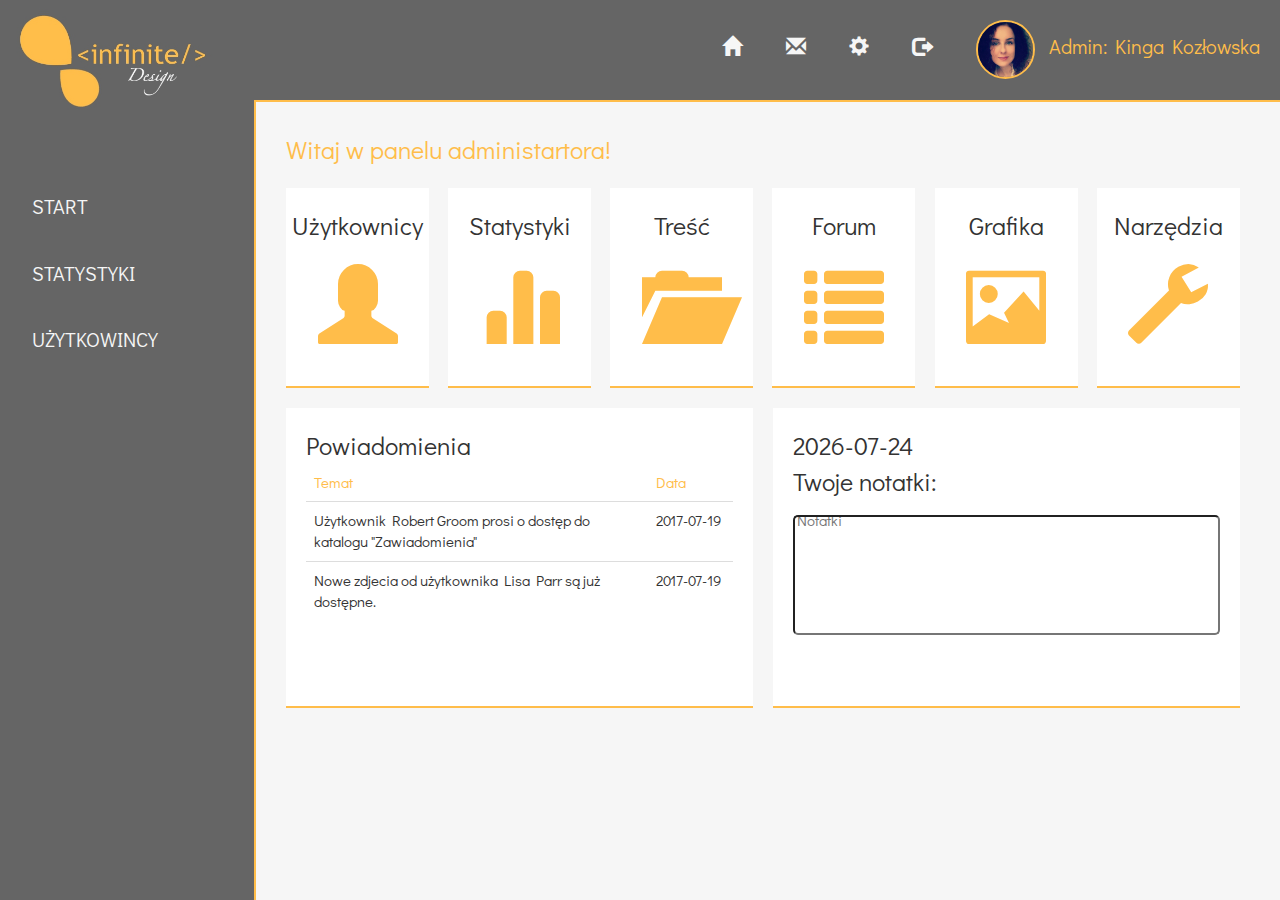
<file: adminPanel/index.html>
<!DOCTYPE html>
<html lang="pl">
<head>
    <meta charset="UTF-8">
    <meta name="viewport" content="width=device-width, initial-scale=1">
    <title>Panel Administracyjny - Kinga Kozłowska</title>
    <link href="css/style.css" rel="stylesheet">
    <link href="css/startContent.css" rel="stylesheet">
    <link href="css/statisticContent.css" rel="stylesheet">
    <link href="css/usersContent.css" rel="stylesheet">
    <link href="css/bootstrap.min.css" rel="stylesheet">
    <link href="https://fonts.googleapis.com/css?family=Didact+Gothic" rel="stylesheet">
    <script src="https://ajax.googleapis.com/ajax/libs/jquery/1.12.4/jquery.min.js"></script>
    <link rel="stylesheet" href="https://cdnjs.cloudflare.com/ajax/libs/font-awesome/4.7.0/css/font-awesome.min.css">
    <link href="css/style.css" rel="stylesheet">
    <script src="js/bootstrap.min.js"></script>

</head>
<body>
<div id="logo"><a href="#"><img src="img/logo1.jpg"></a></div>
<!-- ----------------------- panel boczny ----------------------- -->
<div class="colFirst">
    <div id="logoInColFirst"><a href="#"><img src="img/logo1.jpg"></a></div>
    <ul>
        <li><a href="#">START</a></li>
        <li><a href="#">STATYSTYKI</a></li>
        <li><a href="#">UŻYTKOWINCY</a></li>
    </ul>
</div>
<!-- ---------------------- główny content ---------------------- -->
<div class="colSecond">
    <header>
        <nav>
            <a href="#" title="Strona główna"><i class="glyphicon glyphicon-home"></i></a>
            <a href="#" title="Poczta"><i class="glyphicon glyphicon-envelope"></i></a>
            <a href="#" title="Ustawienia"><i class="glyphicon glyphicon-cog"></i></a>
            <a href="#" title="Wyloguj"><i class="glyphicon glyphicon-log-out"></i></a>
            <img title="Twój profil" src="img/profilowe.png">
            <span>Admin: Kinga Kozłowska</span>
            <div id="hamburger"><i class="glyphicon glyphicon-menu-hamburger"></i></div>
        </nav>
        <div id="hamburgerMenu">
            <ul>
                <li><a href="#">STRONA GŁÓWNA</a></li>
                <li><a href="#">STATYSTYKI</a></li>
                <li><a href="#">UŻYTKOWNICY</a></li>
                <li><a href="#">POCZTA</a></li>
                <li><a href="#">USTAWIENIA</a></li>
                <li><a href="#">TWÓJ PROFIL</a></li>
                <li><a href="#">WYLOGUJ</a></li>
            </ul>
        </div>
    </header>
    <article>

        <section>
            <div class="startContent">
                <div>Witaj w panelu administartora!</div>

                <div>
                    <div title="Użytkownicy">Użytkownicy<div><i class="glyphicon glyphicon-user"></i></div></div>
                    <div title="Statystyki">Statystyki<div><i class="glyphicon glyphicon-stats"></i></div></div>
                    <div title="Treść">Treść<div><i class="glyphicon glyphicon-folder-open"></i></div></div>
                    <div title="Forum">Forum<div><i class="glyphicon glyphicon-list"></i></div></div>
                    <div title="Grafika">Grafika<div><i class="glyphicon glyphicon-picture"></i></div></div>
                    <div title="Narzędzia">Narzędzia<div><i class="glyphicon glyphicon-wrench"></i></div></div>
                </div>

                <div>
                    <div>
                        <div>Powiadomienia</div>
                        <div>
                            <table class="table table-hover table-responsive" id="startNotifications">
                                <thead>
                                <tr>
                                    <td>Temat</td>
                                    <td>Data</td>
                                </tr>
                                </thead>
                                <tbody>
                                <tr>
                                    <td>Użytkownik Robert Groom prosi o dostęp do katalogu "Zawiadomienia"</td>
                                    <td>2017-07-19</td>
                                </tr>
                                <tr>
                                    <td>Nowe zdjecia od użytkownika Lisa Parr są już dostępne.</td>
                                    <td>2017-07-19</td>
                                </tr>
                                </tbody>
                            </table>
                        </div>
                    </div>

                    <div>
                        <div id="day"></div>
                        Twoje notatki:
                        <form>
                            <input type="text" placeholder="Notatki">
                        </form>
                    </div>
                </div>

            </div>

            <div class="statisticContent">

                <div>
                    <div>Liczba kont aktywnych</div>
                    <div><i class="glyphicon glyphicon-user"></i></div>
                    <div></div>
                </div>
                <div>
                    <div>Suma wpływów</div>
                    <div><i class="glyphicon glyphicon-usd"></i></div>
                    <div></div>
                </div>

                <div>
                    <div>Liczba wszystkich kont</div>
                    <div></div>
                </div>
                <div>
                    <div>Liczba użytkowników</div>
                    <div></div>
                </div>
                <div>
                    <div>Liczba adminów</div>
                    <div></div>
                </div>

            </div>

            <div class="usersContent">

                <span> Użytkownicy </span>

                <form>
                    <select name="wybierz" class="text-overflow">
                        <option >Wybierz</option>
                        <option>Zarejestrowani dzisiaj</option>
                        <option>Zarejestrowani w ostatnim miesiącu</option>
                        <option>Administratorzy</option>
                        <option>Użytkownicy</option>
                        <option>Menadżerowie</option>
                        <option>Support</option>
                        <option>Partnerzy</option>
                    </select>
                    <input type="text" id="inputSearch" placeholder="Szukaj">
                    <button type="button"> > </button>
                </form>
                <div>
                    <table class="table table-hover table-responsive" id="tableUsers">
                        <thead>
                        <tr>
                            <td>ID</td>
                            <td>EMAIL</td>
                            <td>ROLE</td>
                            <td>CREATED</td>
                            <td>ACTIVE</td>
                            <td>IP</td>
                            <td>LAST LOGIN</td>
                            <td>NAME</td>
                            <td>SURNAME</td>
                        </tr>
                        </thead>
                        <div>
                            <tbody>
                            </tbody>
                        </div>
                    </table>
                </div>

            </div>
        </section>
    </article>
</div>

<div id="shadowAlert"></div>
<div id="notFoundPerson">
    <i class="glyphicon glyphicon-remove"></i>
    <div>Nie znaleziono szukanego wyniku.</div>
    <button type="button"> OK </button>
</div>

<script src="js/table.js"></script>
<script src="js/page.js"></script>
</body>
</html>
</file>
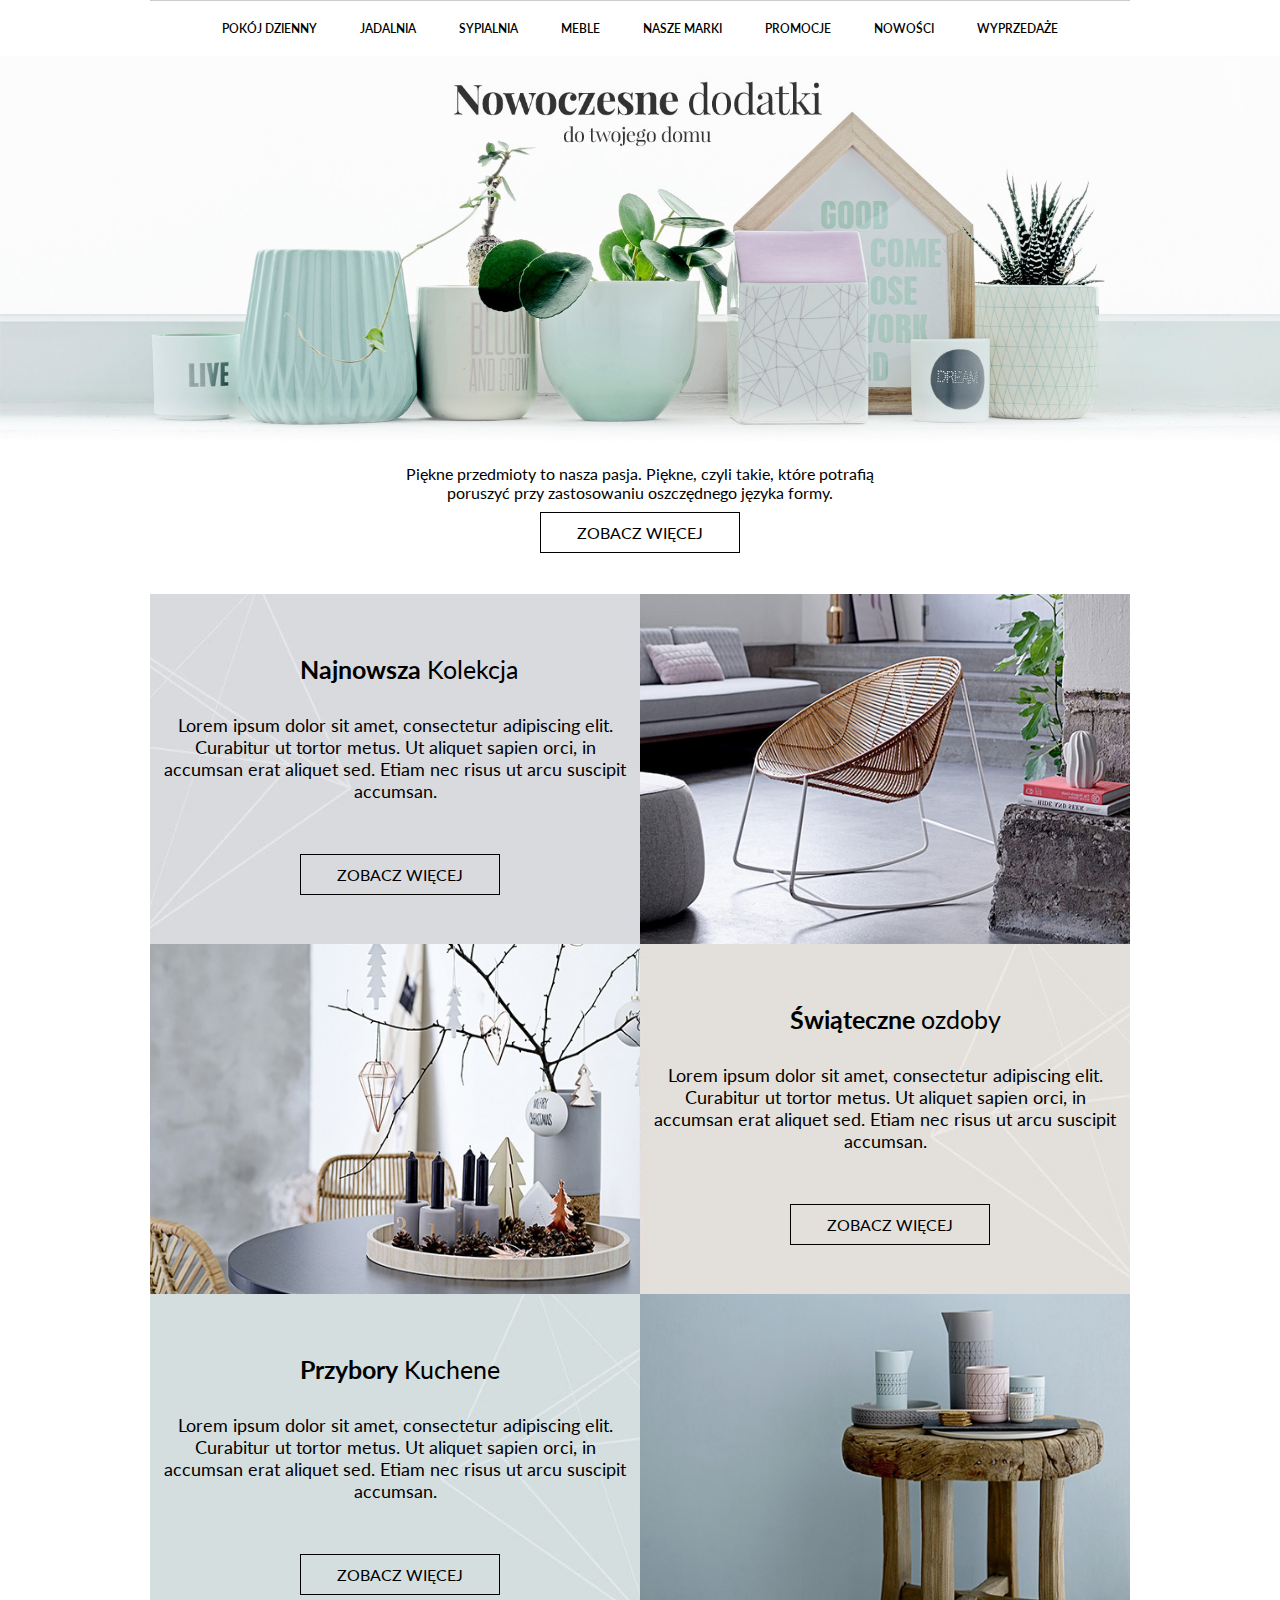
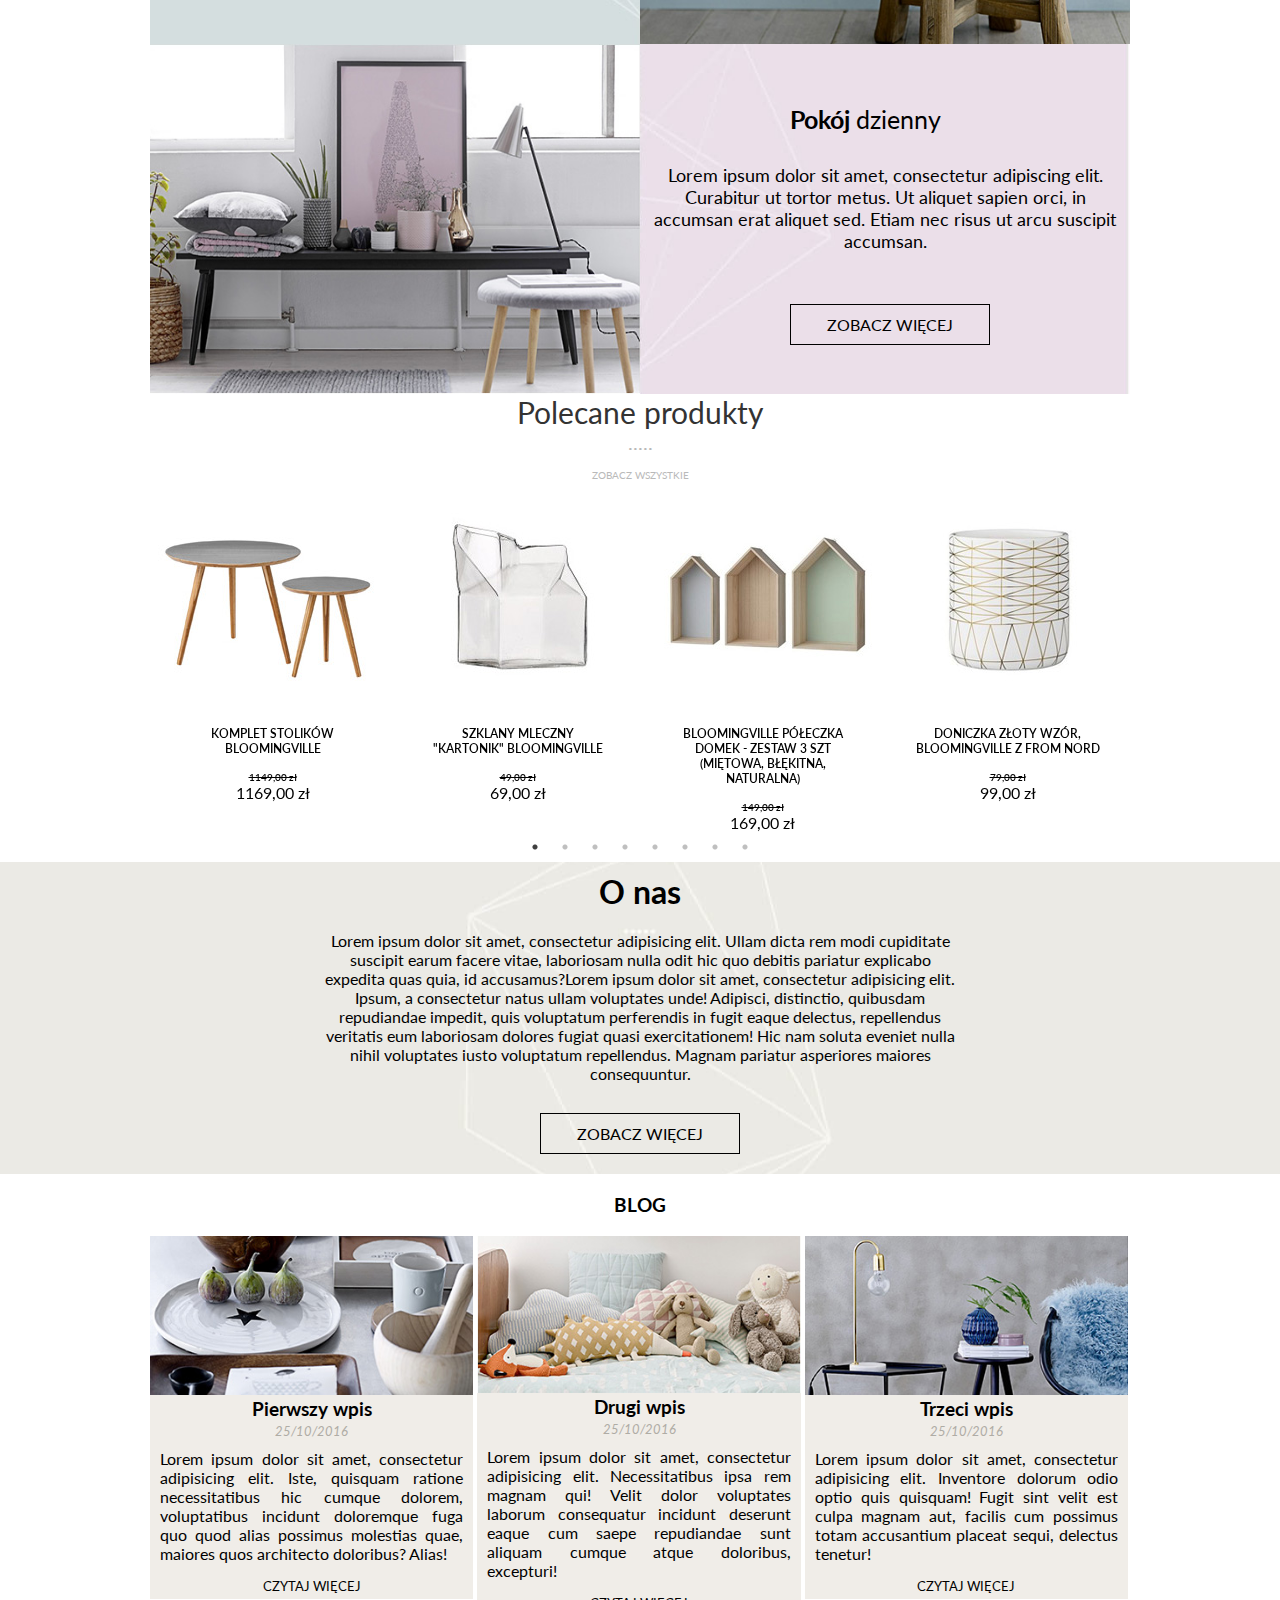
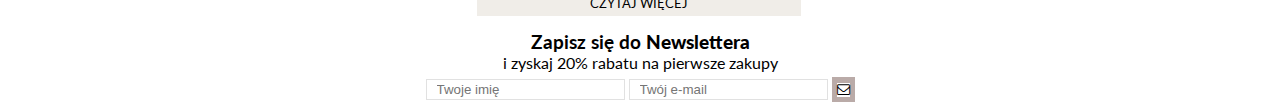
<file: Hackaton-Darte/index.html>
<!DOCTYPE HTML>
<html lang="pl">
<head>
<meta http-equiv="Content-Type" content="text/html; charset=utf-8" />
  <meta http-equiv="Content-Language" content="pl" />
  <title>Ekipa 4 / IAI WEBCAMP#3</title>

	<link type="text/css" rel="stylesheet" href="css/nav_style.css">
	<link type="text/css" rel="stylesheet" href="css/grid_style.css">
	<link type="text/css" rel="stylesheet" href="css/article_style.css">
	<link type="text/css" rel="stylesheet" href="css/style.css">
	<link type="text/css" rel="stylesheet" href="css/blog_style.css">
	<link type="text/css" rel="stylesheet" href="css/slider_style.css">
	<link type="text/css" rel="stylesheet" href="css/newsletter_style.css">

	<script src="https://ajax.googleapis.com/ajax/libs/jquery/3.2.1/jquery.min.js"></script>
	<script src="https://code.jquery.com/jquery-2.2.0.min.js" type="text/javascript"></script>

	<link href="https://fonts.googleapis.com/css?family=Lato|Playfair+Display&amp;subset=latin-ext" rel="stylesheet">


	<link rel="stylesheet" type="text/css" href="plugin/slick-1.6.0/slick/slick.css"/>
	<link rel="stylesheet" type="text/css" href="plugin/slick-1.6.0/slick/slick-theme.css"/>
	<link rel="stylesheet" href="https://cdnjs.cloudflare.com/ajax/libs/font-awesome/4.7.0/css/font-awesome.min.css" />


</head>

<body>

	<header>

		<div class="container">
			<nav class="col-md-12">
				<ul>
					<li>
						<a href="/" title="Pokój dzienny">Pokój dzienny</a>
						<ul>
							<li><!--
		        --><a href="/" target="_self" title="Kolekcja Summer">Kolekcja Summer</a>
								<ul>
									<li><a href="/" target="_self">Limited Edition</a></li><!--
		                --><li><a href="/" target="_self">Business</a></li><!--
		                --><li><a href="/" target="_self">Signature</a></li><!--
		                --><li><a href="/" target="_self">Spodnie</a></li><!--
		                --><li><a href="/" target="_self">Spudnice</a></li><!--
		                --><li><a href="/" target="_self">Sukienki</a></li><!--
		                --><li><a href="/" target="_self">Bluzki</a></li><!--
		                --><li><a href="/" target="_self">Koszule</a></li><!--
		                --><li><a href="/" target="_self">Swetry</a></li><!--
		                --><li><a href="/" target="_self">Żakiety</a></li><!--
		                --><li><a href="/" target="_self">Kurtki</a></li><!--
		                --><li><a href="/" target="_self">Płaszcze</a></li><!--
		             --></ul>
							</li><!--
		     -->	<li>
							<a href="/" target="_self" title="Kolekcja Rouge">Kolekcja Rouge</a>
							<ul>
								<li><a href="/" target="_self">Business</a></li><!--
		                --><li><a href="/" target="_self">Spodnie</a></li><!--
		                --><li><a href="/" target="_self">Bluzki</a></li><!--
		                --><li><a href="/" target="_self">Koszule</a></li><!--
		                --><li><a href="/" target="_self">Swetry</a></li><!--
		                --><li><a href="/" target="_self">Żakiety</a></li><!--
		                --><li><a href="/" target="_self">Kurtki</a></li><!--
		                --><li><a href="/" target="_self">Płaszcze</a></li><!--
		             --></ul>
						</li><!--
		     -->	<li>
							<a href="/" target="_self" title="Kolekcja Marina">Kolekcja Marina</a>
							<ul>
								<li><a href="/" target="_self">Signature</a></li><!--
		                --><li><a href="/" target="_self">Spodnie</a></li><!--
		                --><li><a href="/" target="_self">Spudnice</a></li><!--
		                --><li><a href="/" target="_self">Sukienki</a></li><!--
		                --><li><a href="/" target="_self">Bluzki</a></li><!--
		                --><li><a href="/" target="_self">Koszule</a></li><!--
		                --><li><a href="/" target="_self">Swetry</a></li><!--
		                --><li><a href="/" target="_self">Żakiety</a></li><!--
		                --><li><a href="/" target="_self">Kurtki</a></li><!--
		                --><li><a href="/" target="_self">Płaszcze</a></li><!--
		             --></ul>
						</li><!--
		     -->	<li>
							<a href="/" target="_self" title="Vintage design">Vintage design</a>
							<ul>
								<li><a href="/" target="_self">Sukienki</a></li><!--
		                --><li><a href="/" target="_self">Koszule</a></li><!--
		                --><li><a href="/" target="_self">Płaszcze</a></li><!--
		                --><li><a href="/" target="_self">Zobacz wszystkie</a></li><!--
		             --></ul>
						</li>
						</ul>
					</li><!--

	 -->		<li>
					<a href="/" title="Jadalnia">Jadalnia</a>
					<ul>
						<li>
							<a href="/" target="_self" title="Kolekcja Rouge">Kolekcja Rouge</a>
							<ul>
								<li><a href="/" target="_self">Business</a></li><!--
		                --><li><a href="/" target="_self">Spodnie</a></li><!--
		                --><li><a href="/" target="_self">Bluzki</a></li><!--
		                --><li><a href="/" target="_self">Koszule</a></li><!--
		                --><li><a href="/" target="_self">Swetry</a></li><!--
		                --><li><a href="/" target="_self">Żakiety</a></li><!--
		                --><li><a href="/" target="_self">Kurtki</a></li><!--
		                --><li><a href="/" target="_self">Płaszcze</a></li><!--
		             --></ul>
						</li><!--
		     --><li>
						<a href="/" target="_self" title="Kolekcja Marina">Kolekcja Marina</a>
						<ul>
							<li><a href="/" target="_self">Signature</a></li><!--
		                --><li><a href="/" target="_self">Spodnie</a></li><!--
		                --><li><a href="/" target="_self">Spudnice</a></li><!--
		                --><li><a href="/" target="_self">Sukienki</a></li><!--
		                --><li><a href="/" target="_self">Bluzki</a></li><!--
		                --><li><a href="/" target="_self">Koszule</a></li><!--
		                --><li><a href="/" target="_self">Swetry</a></li><!--
		                --><li><a href="/" target="_self">Żakiety</a></li><!--
		                --><li><a href="/" target="_self">Kurtki</a></li><!--
		                --><li><a href="/" target="_self">Płaszcze</a></li><!--
		             --></ul>
					</li><!--
		     --><li>
						<a href="/" target="_self" title="Vintage design">Vintage design</a>
						<ul>
							<li><a href="/" target="_self">Sukienki</a></li><!--
		                --><li><a href="/" target="_self">Koszule</a></li><!--
		                --><li><a href="/" target="_self">Płaszcze</a></li><!--
		                --><li><a href="/" target="_self">Zobacz wszystkie</a></li><!--
		             --></ul>
					</li><!--
		     --><li>
						<a href="/" target="_self" title="Kolekcja Summer">Kolekcja Summer</a>
						<ul>
							<li><a href="/" target="_self">Limited Edition</a></li><!--
		                --><li><a href="/" target="_self">Business</a></li><!--
		                --><li><a href="/" target="_self">Signature</a></li><!--
		                --><li><a href="/" target="_self">Spodnie</a></li><!--
		                --><li><a href="/" target="_self">Spudnice</a></li><!--
		                --><li><a href="/" target="_self">Sukienki</a></li><!--
		                --><li><a href="/" target="_self">Bluzki</a></li><!--
		                --><li><a href="/" target="_self">Koszule</a></li><!--
		                --><li><a href="/" target="_self">Swetry</a></li><!--
		                --><li><a href="/" target="_self">Żakiety</a></li><!--
		                --><li><a href="/" target="_self">Kurtki</a></li><!--
		                --><li><a href="/" target="_self">Płaszcze</a></li><!--
		             --></ul>
					</li>
					</ul>
				</li><!--


	-->			<li>
					<a href="/" title="Sypialnia">Sypialnia</a>
					<ul>
						<li><!--
		        --><a href="/" target="_self" title="Kolekcja Summer">Kolekcja Summer</a>
							<ul>
								<li><a href="/" target="_self">Limited Edition</a></li><!--
		                --><li><a href="/" target="_self">Business</a></li><!--
		                --><li><a href="/" target="_self">Signature</a></li><!--
		                --><li><a href="/" target="_self">Spodnie</a></li><!--
		                --><li><a href="/" target="_self">Spudnice</a></li><!--
		                --><li><a href="/" target="_self">Sukienki</a></li><!--
		                --><li><a href="/" target="_self">Bluzki</a></li><!--
		                --><li><a href="/" target="_self">Koszule</a></li><!--
		                --><li><a href="/" target="_self">Swetry</a></li><!--
		                --><li><a href="/" target="_self">Żakiety</a></li><!--
		                --><li><a href="/" target="_self">Kurtki</a></li><!--
		                --><li><a href="7/" target="_self">Płaszcze</a></li><!--
		             --></ul>
						</li><!--
		     --><li>
						<a href="/" target="_self" title="Kolekcja Rouge">Kolekcja Rouge</a>
						<ul>
							<li><a href="/" target="_self">Business</a></li><!--
		                --><li><a href="/" target="_self">Spodnie</a></li><!--
		                --><li><a href="/" target="_self">Bluzki</a></li><!--
		                --><li><a href="/" target="_self">Koszule</a></li><!--
		                --><li><a href="/" target="_self">Swetry</a></li><!--
		                --><li><a href="/" target="_self">Żakiety</a></li><!--
		                --><li><a href="/" target="_self">Kurtki</a></li><!--
		                --><li><a href="/" target="_self">Płaszcze</a></li><!--
		             --></ul>
					</li><!--
		     --><li>
						<a href="/" target="_self" title="Kolekcja Marina">Kolekcja Marina</a>
						<ul>
							<li><a href="/" target="_self">Signature</a></li><!--
		                --><li><a href="/" target="_self">Spodnie</a></li><!--
		                --><li><a href="/" target="_self">Spudnice</a></li><!--
		                --><li><a href="/" target="_self">Sukienki</a></li><!--
		                --><li><a href="/" target="_self">Bluzki</a></li><!--
		                --><li><a href="/" target="_self">Koszule</a></li><!--
		                --><li><a href="/" target="_self">Swetry</a></li><!--
		                --><li><a href="/" target="_self">Żakiety</a></li><!--
		                --><li><a href="/" target="_self">Kurtki</a></li><!--
		                --><li><a href="/" target="_self">Płaszcze</a></li><!--
		             --></ul>
					</li><!--
		     --><li>
						<a href="/" target="_self" title="Vintage design">Vintage design</a>
						<ul>
							<li><a href="/" target="_self">Sukienki</a></li><!--
		                --><li><a href="/" target="_self">Koszule</a></li><!--
		                --><li><a href="/" target="_self">Płaszcze</a></li><!--
		                --><li><a href="/" target="_self">Zobacz wszystkie</a></li><!--
		             --></ul>
					</li>
					</ul>
				</li><!--

	 -->		<li>
					<a href="/" title="Meble">Meble</a>
					<ul>
						<li>
							<a href="/" target="_self" title="Kolekcja Rouge">Kolekcja Rouge</a>
							<ul>
								<li><a href="/" target="_self">Business</a></li><!--
		                --><li><a href="/" target="_self">Spodnie</a></li><!--
		                --><li><a href="/" target="_self">Bluzki</a></li><!--
		                --><li><a href="/" target="_self">Koszule</a></li><!--
		                --><li><a href="/" target="_self">Swetry</a></li><!--
		                --><li><a href="/" target="_self">Żakiety</a></li><!--
		                --><li><a href="/" target="_self">Kurtki</a></li><!--
		                --><li><a href="/" target="_self">Płaszcze</a></li><!--
		             --></ul>
						</li><!--
		        --><li>
						<a href="/" target="_self" title="Vintage design">Vintage design</a>
						<ul>
							<li><a href="/" target="_self">Sukienki</a></li><!--
		                --><li><a href="/" target="_self">Koszule</a></li><!--
		                --><li><a href="/" target="_self">Płaszcze</a></li><!--
		                --><li><a href="/" target="_self">Zobacz wszystkie</a></li><!--
		             --></ul>
					</li><!--

		     --><li>
						<a href="/" target="_self" title="Kolekcja Marina">Kolekcja Marina</a>
						<ul>
							<li><a href="/" target="_self">Signature</a></li><!--
		                --><li><a href="/" target="_self">Spodnie</a></li><!--
		                --><li><a href="/" target="_self">Spudnice</a></li><!--
		                --><li><a href="/" target="_self">Sukienki</a></li><!--
		                --><li><a href="/" target="_self">Bluzki</a></li><!--
		                --><li><a href="/" target="_self">Koszule</a></li><!--
		                --><li><a href="/" target="_self">Swetry</a></li><!--
		                --><li><a href="/" target="_self">Żakiety</a></li><!--
		                --><li><a href="/" target="_self">Kurtki</a></li><!--
		                --><li><a href="/" target="_self">Płaszcze</a></li><!--
		             --></ul>
					</li><!--

		     --><li>
						<a href="/" target="_self" title="Kolekcja Summer">Kolekcja Summer</a>
						<ul>
							<li><a href="/" target="_self">Limited Edition</a></li><!--
		                --><li><a href="/" target="_self">Business</a></li><!--
		                --><li><a href="/" target="_self">Signature</a></li><!--
		                --><li><a href="/" target="_self">Spodnie</a></li><!--
		                --><li><a href="/" target="_self">Spudnice</a></li><!--
		                --><li><a href="/" target="_self">Sukienki</a></li><!--
		                --><li><a href="/" target="_self">Bluzki</a></li><!--
		                --><li><a href="/" target="_self">Koszule</a></li><!--
		                --><li><a href="/" target="_self">Swetry</a></li><!--
		                --><li><a href="/" target="_self">Żakiety</a></li><!--
		                --><li><a href="/" target="_self">Kurtki</a></li><!--
		                --><li><a href="/" target="_self">Płaszcze</a></li><!--
		             --></ul>
					</li>
					</ul>
				</li><!--

	-->		<li>
					<a href="/" title="Nasze marki">Nasze Marki</a>
				</li>
					<li>
						<a href="/" title="Promocje">Promocje</a>
					</li>
					<li>
						<a href="/" title="Nowości">Nowości</a>
					</li>
					<li>
						<a href="/" title="Wyprzedaże">Wyprzedaże</a>
					</li>

				</ul>
			</nav>
		</div>
	</header>
	<article>
			<section class="banner clearfix">
				<div class="banner_main clearfix">
					<img src="img/darte_35.jpg" alt="baner">
				</div>

				<div class="banner_text">
					<p>Piękne przedmioty to nasza pasja. Piękne, czyli takie, które potrafią <br>poruszyć przy zastosowaniu oszczędnego języka formy.</p>
					<div id="o_nas_button_banner">Zobacz więcej</div>
				</div>

				<div class="banner_elements">
					<div>
						<div class="col-6">
							<img src="img/darte_m_01.jpg" alt="banner_elements">
							<span><b>Najnowsza</b> Kolekcja</span>
							<p>Lorem ipsum dolor sit amet, consectetur adipiscing elit. Curabitur ut tortor metus. Ut aliquet sapien orci, in accumsan erat aliquet sed. Etiam nec risus ut arcu suscipit accumsan.</p>
							<div id="o_nas_button_banner_elements">Zobacz więcej</div>
						</div>
						<div class="col-6 banner_elements_cssanimation">
							<img src="img/darte_38.jpg" alt="banner_elements">
						</div>
					</div>
					<div>
						<div class="col-6 banner_elements_cssanimation">
							<img src="img/darte_41.jpg" alt="banner_elements">
						</div>
						<div class="col-6">
							<img src="img/darte_m_02.jpg" alt="banner_elements">
							<span><b>Świąteczne</b> ozdoby</span>
							<p>Lorem ipsum dolor sit amet, consectetur adipiscing elit. Curabitur ut tortor metus. Ut aliquet sapien orci, in accumsan erat aliquet sed. Etiam nec risus ut arcu suscipit accumsan.</p>
							<div id="o_nas_button_banner_elements">Zobacz więcej</div>
						</div>
					</div>
					<div>
						<div class="col-6">
							<img src="img/darte_m_03.jpg" alt="banner_elements">
							<span><b>Przybory</b> Kuchene</span>
							<p>Lorem ipsum dolor sit amet, consectetur adipiscing elit. Curabitur ut tortor metus. Ut aliquet sapien orci, in accumsan erat aliquet sed. Etiam nec risus ut arcu suscipit accumsan.</p>
							<div id="o_nas_button_banner_elements">Zobacz więcej</div>
						</div>
						<div class="col-6 banner_elements_cssanimation">
							<img src="img/darte_44.jpg" alt="banner_elements">
						</div>
					</div>
					<div>
						<div class="col-6 banner_elements_cssanimation">
							<img src="img/darte_45.jpg" alt="banner_elements">
						</div>
						<div class="col-6">
							<img src="img/darte_m_04.jpg" alt="banner_elements">
							<span><b>Pokój</b> dzienny</span>
							<p>Lorem ipsum dolor sit amet, consectetur adipiscing elit. Curabitur ut tortor metus. Ut aliquet sapien orci, in accumsan erat aliquet sed. Etiam nec risus ut arcu suscipit accumsan.</p>
							<div id="o_nas_button_banner_elements">Zobacz więcej</div>
						</div>
					</div>
				</div>
			</section>
			<div class="container">
				<div class="article_recommend_product col-12">
					<div>Polecane produkty</div>
					<div> ..... </div>
					<div>ZOBACZ WSZYSTKIE</div>

					<div class="slider_2">
						<div class="col-3">
							<img src="img/darte_49.jpg">
							<div>
								<span> KOMPLET STOLIKÓW BLOOMINGVILLE </span>
								<del>1149,00 zł</del>
								<span>1169,00 zł</span>
							</div>
						</div>
						<div class="col-3">
							<img src="img/darte_51.jpg">
							<div>
								<span> SZKLANY MLECZNY "KARTONIK" BLOOMINGVILLE </span>
								<del>49,00 zł</del>
								<span>69,00 zł</span>
							</div>
						</div>
						<div class="col-3">
							<img src="img/darte_53.jpg">
							<div>
								<span> BLOOMINGVILLE PÓŁECZKA DOMEK - ZESTAW 3 SZT (MIĘTOWA, BŁĘKITNA, NATURALNA) </span>
								<del>149,00 zł</del>
								<span>169,00 zł</span>
							</div>
						</div>
						<div class="col-3">
							<img src="img/darte_55.jpg">
							<div>
								<span> DONICZKA ZŁOTY WZÓR, BLOOMINGVILLE Z FROM NORD </span>
								<del>79,00 zł</del>
								<span>99,00 zł</span>
							</div>
						</div>
						<div class="col-3">
							<img src="img/darte_53.jpg">
							<div>
								<span> BLOOMINGVILLE PÓŁECZKA DOMEK - ZESTAW 3 SZT (MIĘTOWA, BŁĘKITNA, NATURALNA) </span>
								<del>149,00 zł</del>
								<span>169,00 zł</span>
							</div>
						</div>
						<div class="col-3">
							<img src="img/darte_51.jpg">
							<div>
								<span> SZKLANY MLECZNY "KARTONIK" BLOOMINGVILLE </span>
								<del>49,00 zł</del>
								<span>69,00 zł</span>
							</div>
						</div>
						<div class="col-3">
							<img src="img/darte_55.jpg">
							<div>
								<span> DONICZKA ZŁOTY WZÓR, BLOOMINGVILLE Z FROM NORD </span>
								<del>79,00 zł</del>
								<span>99,00 zł</span>
							</div>
						</div>
						<div class="col-3">
							<img src="img/darte_49.jpg">
							<div>
								<span> KOMPLET STOLIKÓW BLOOMINGVILLE </span>
								<del>1149,00 zł</del>
								<span>1169,00 zł</span>
							</div>
						</div>
					</div>
				</div>
			</div>
			<section id="o_nas">
					<div>
						<h3>O nas</h3>
						<p>Lorem ipsum dolor sit amet, consectetur adipisicing elit. Ullam dicta rem modi cupiditate suscipit earum facere vitae, laboriosam nulla odit hic quo debitis pariatur explicabo expedita quas quia, id accusamus?Lorem ipsum dolor sit amet, consectetur adipisicing elit. Ipsum, a consectetur natus ullam voluptates unde! Adipisci, distinctio, quibusdam repudiandae impedit, quis voluptatum perferendis in fugit eaque delectus, repellendus veritatis eum laboriosam dolores fugiat quasi exercitationem! Hic nam soluta eveniet nulla nihil voluptates iusto voluptatum repellendus. Magnam pariatur asperiores maiores consequuntur.</p>
						<div id="o_nas_button">zobacz więcej</div>
					</div>
			</section>
			<section id="blog">
					<h3>blog</h3>
					<div></div>
			</section>
	</article>
	<footer>
		<div class="container">
			<div id="newsletter">
				<h3>
					Zapisz się do <span>Newslettera</span>
				</h3>
				<p>i zyskaj 20% rabatu na pierwsze zakupy</p>
				<form>
					<input type="text" name="imię" placeholder="Twoje imię" />
					<input type="email" name="email" placeholder="Twój e-mail" />
					<button type="submit"><i class="fa fa-envelope-o" aria-hidden="true"></i></button>
				</form>
			</div>
		</div>
	</footer>
	<script type="text/javascript" src="js/contentLoader.js"></script>
	<script type="text/javascript" src="js/slider.js"></script>
	<script type="text/javascript" src="plugin/slick-1.6.0/slick/slick.min.js"></script>

</body>

</html>
</file>
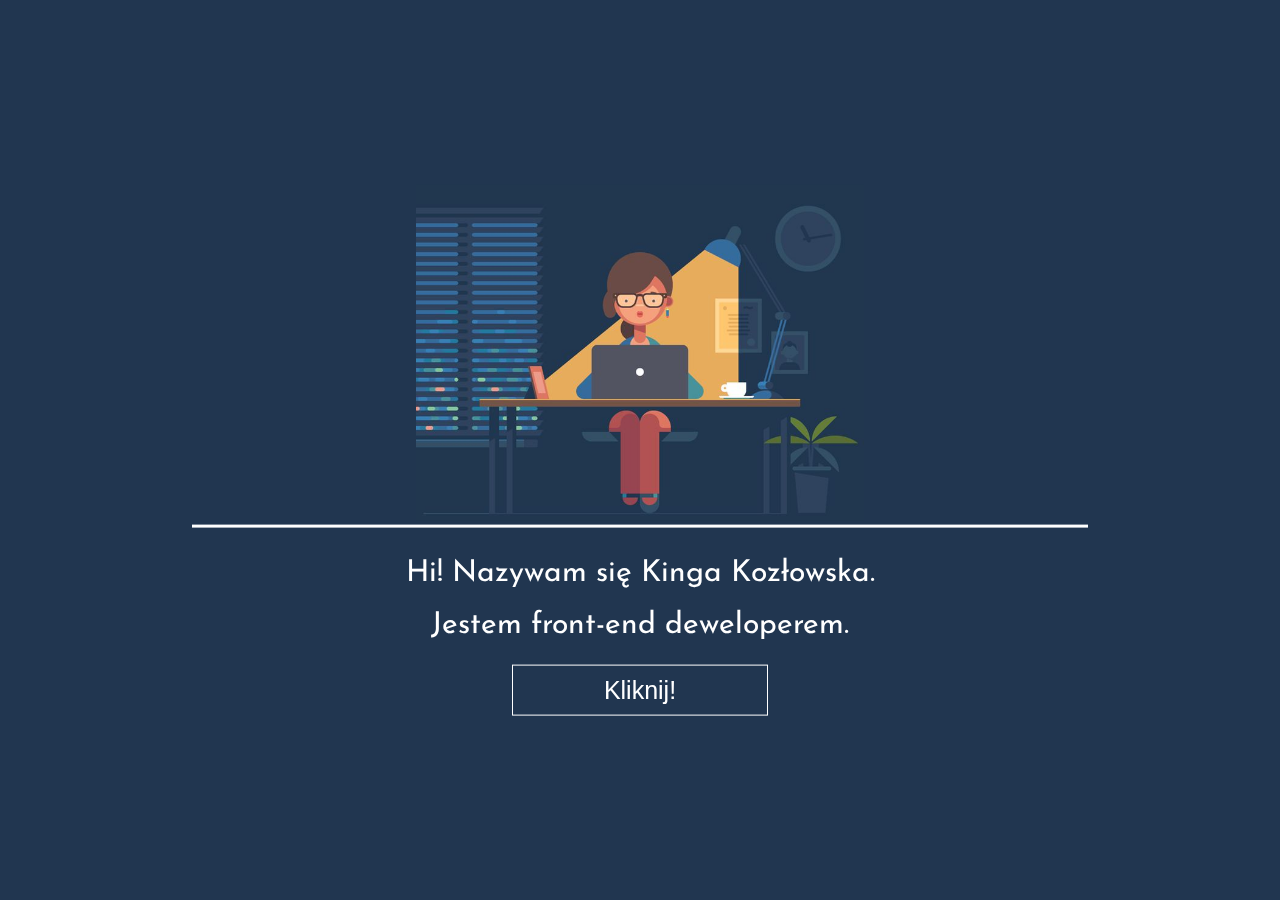
<file: myPortfolio/index.html>
<!DOCTYPE html>
<html lang="en">
<head>
    <meta http-equiv="Content-Type" content="text/html; charset=utf-8"/>
    <meta http-equiv="Content-Language" content="pl" />

    <script src="https://ajax.googleapis.com/ajax/libs/jquery/1.12.4/jquery.min.js"></script>

    <link rel="stylesheet" href="https://cdnjs.cloudflare.com/ajax/libs/font-awesome/4.7.0/css/font-awesome.min.css">
    <link href="https://fonts.googleapis.com/css?family=Raleway" rel="stylesheet">

    <link href="https://fonts.googleapis.com/css?family=Josefin+Sans" rel="stylesheet">

    <link href="css/grid.css" rel="stylesheet">
    <link href="css/style.css" rel="stylesheet">

    <title>Kinga Kozłowska - portfolio</title>
</head>
<body>
<header>
    <nav>

    </nav>
</header>

<!--<article></article>-->

<div></div>
<button class="addNoteBtn"> Nowe Memo </button>


<footer>

</footer>

<div class="startToplayer">
    <div></div>
    <div>
        <img src="projekt/dziewczyna.jpg">
        <div></div>
        <div> Hi! Nazywam się Kinga Kozłowska. <br> Jestem front-end deweloperem. </div>
        <button type="button"> Kliknij! </button>
    </div>
</div>

<script src="js/start.js"></script>
<script src="js/memo.js"></script>
</body>
</html>
</file>
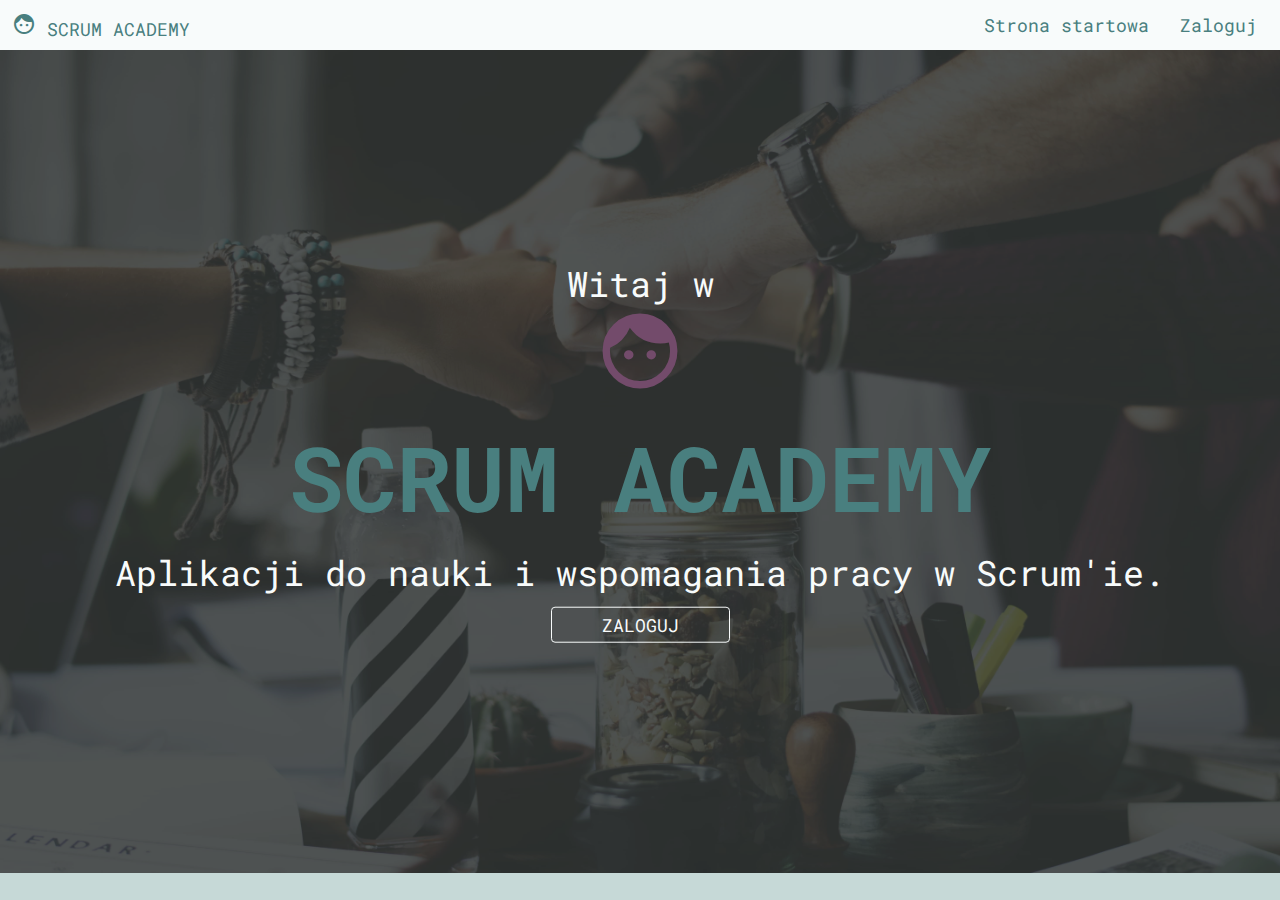
<file: ScrumAcademy/index.html>
<!DOCTYPE html>
<html lang="pl">
<head>
    <meta charset="UTF-8" >
    <title>Scrum Academy</title>
    <link href="style/index.css" rel="stylesheet">

    <link rel="Shortcut icon" href="logoShortcut.ico" /> <!--16x16 pikseli. W systemie Windows jest dodatkowa możliwość umieszczenia skrótu na pulpicie - wtedy przydatna może być ikona o rozmiarach 32x32-->
    <link href="https://fonts.googleapis.com/css?family=Roboto+Mono" rel="stylesheet">
    <link href="https://fonts.googleapis.com/icon?family=Material+Icons" rel="stylesheet">

    <script src="https://ajax.googleapis.com/ajax/libs/jquery/3.2.1/jquery.min.js"></script>

</head>
<body>
<img src="./image/1.2.jpg" id="backgroundStart">

<header>
    <nav>
        <a id="logoHeader" href="./"> <i class="material-icons">&#xE87C;</i> SCRUM ACADEMY</a>
        <a href="index.html"> Strona startowa </a>
        <a href="logIn.html"> Zaloguj </a>
        <!--<a href="#"> Zarejestruj się </a>-->
    </nav>
</header>

<main>
    <!--<div id="path"></div>-->
    <div>
        <div> Witaj w </div>
        <i id="logoStart" class="material-icons">&#xE87C;</i>
        <h1> SCRUM ACADEMY </h1>
        <div> Aplikacji do nauki i wspomagania pracy w Scrum'ie. </div>
        <a href="logIn.html" class="buttonStart"> ZALOGUJ </a>
        <!--<button class="buttonStart"> Zarejestruj </button>-->
    </div>
</main>
<footer></footer>


</body>
</html>
</file>
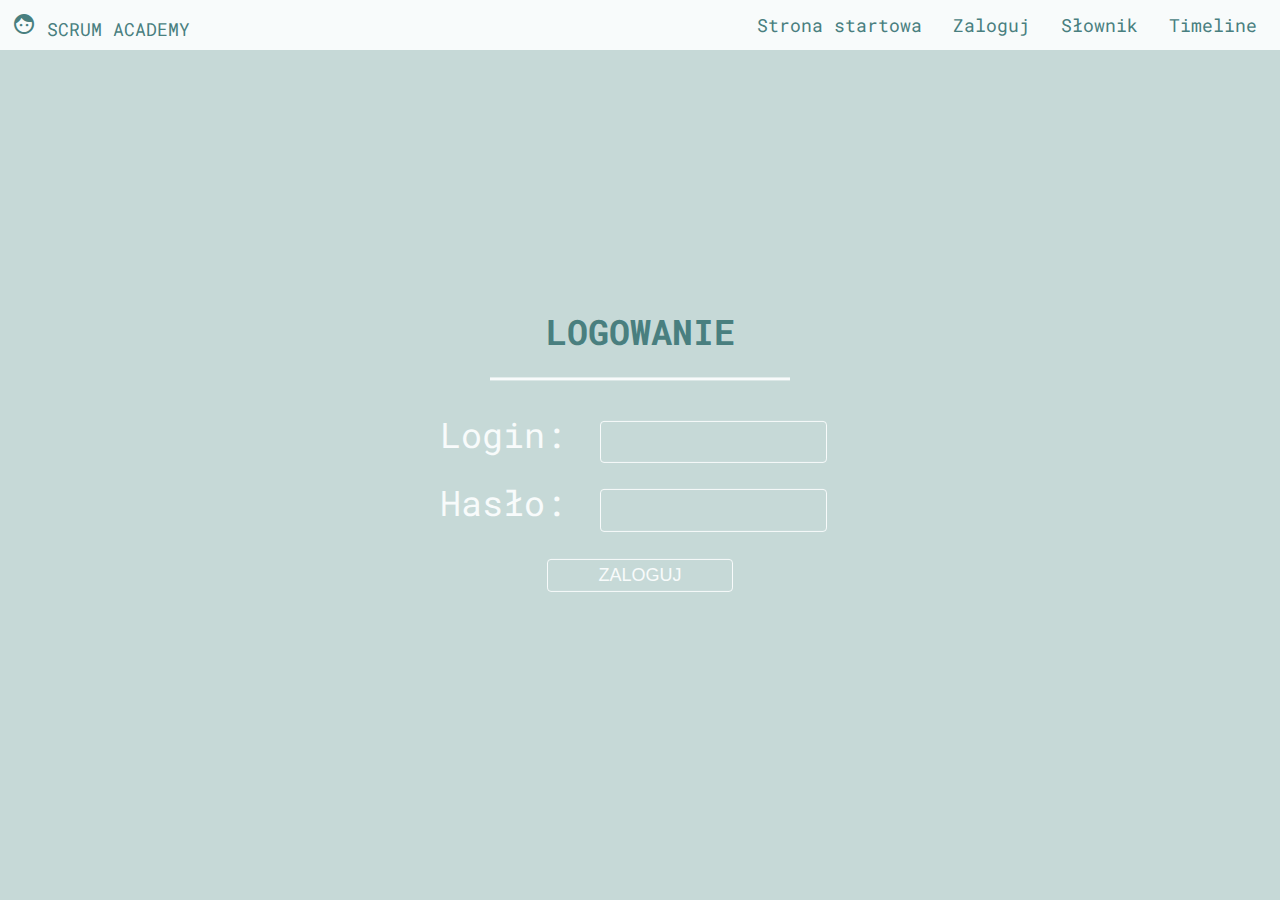
<file: ScrumAcademy/logIn.html>
<!DOCTYPE html>
<html lang="pl">
<head>
    <meta charset="UTF-8" >
    <title>Scrum Academy - Logowanie</title>
    <link href="style/index.css" rel="stylesheet">
    <link href="style/logIn.css" rel="stylesheet">
    <link href="https://fonts.googleapis.com/css?family=Roboto+Mono" rel="stylesheet">
    <link href="https://fonts.googleapis.com/icon?family=Material+Icons" rel="stylesheet">

    <script src="https://ajax.googleapis.com/ajax/libs/jquery/3.2.1/jquery.min.js"></script>
</head>
<body>
<header>
    <nav>
        <a id="logoHeader" href="./"> <i class="material-icons">&#xE87C;</i> SCRUM ACADEMY</a>
        <a href="./"> Strona startowa </a>
        <a href="./logIn.html"> Zaloguj </a>
        <a href="dictionary.html"> Słownik </a>
        <a href="timeline.html"> Timeline </a>

        <!--<a href="#"> Zarejestruj się </a>-->
    </nav>
</header>
<main>

    <h2>LOGOWANIE</h2>

    <div class="lineLogIn"></div>

    <form name="formLogIn" id="formLogIn"> <!--action="checkUser()"> !!! method="post" !!! post w http a get w linku-->
        Login:
            <input class="inputLogin" type="text" name="login"/>
        </br>
        Hasło:
            <input class="inputLogin" type="password" name="password"/>
        </br>
        <input type="submit" id="checkUser" class="buttonStart" value="ZALOGUJ"/>
    </form>

</main>

<script src="js/logIn.js"></script>
</body>
</html>
</file>
<file: adminPanel/css/style.css>
html, body{
    width: 100%;
    left: 0;
    right: 0;
    margin: 0 auto;
    background-color: #f6f6f6;
    font-family: 'Didact Gothic', sans-serif;
    display: flex;
    flex-wrap: wrap;
    font-size: 0;
    box-sizing: border-box;
    color: #333333;

    max-width: 1920px;
}
a, a:hover, a:link, a:visited, a:active{  text-decoration: none; color: #f6f6f6 }

ul{
    padding: 0;
    list-style-type: none;
}

/* ---------------------------------------- kolumna pierwsza - boczna nawigacja  ----------------------------------------*/
.colFirst{
    display: inline-block;
    width: 20%;
    font-size: 20px;
    flex-wrap: wrap;
    background-color: #656565;
    padding: 2.5%;
    border-right: 2px solid #ffbd4a;
    height: 100vh;
    padding-top: 15%;
    max-width: 384px;
    position: relative;
}


.colFirst > ul >li{
    padding-bottom: 20%;
}

.colFirst > ul > li:hover >a {
    color: #ffbd4a;
}

.colFirst > ul > li:hover{
    cursor: pointer;
}
#logoInColFirst{
    position: absolute;
    top:0;
    left: 0;

}

#logoInColFirst > a >img{
    width: 90%;
    padding: 3%;
    background-color: #656565;
}

/* ---------------------------------------- kolumna druga - content ---------------------------------------- */



article > section >  div{
    padding: 2%;
    padding-right: 3%;
}

.colSecond{
    display: inline-block;
    font-size: 20px;
    width: 80%;
    max-width: 1536px;
    /*position: relative;*/

    /*top: 0;*/
    /*left: 0;*/
}

/* logo */
#logo > a > img{
    position: absolute;
    top: 0;
    left: 2%;
    width: 15%;
    max-width: 250px;
    padding: 1%;
    z-index: 2;
    background-color: #656565;

}

.colSecond > header > nav{
    background-color: #656565;
    color: #ffbd4a;
    padding: 2%;
    text-align: right;
    border-bottom: 2px solid #ffbd4a;
    position: relative;
    vertical-align: middle;
}
.colSecond > header > nav:after{
    content: "";
    height: 100%;
    width: 20px;
    background-color: #656565;
    display: block;
    top:0;
    left: -10px;
    position: absolute;
    z-index: 2;
}

.colSecond > header > nav > a{
    padding-right: 4%;
}
.colSecond > header > nav > a:hover > i{
    color: #ffbd4a;
}

/* profilowe */
.colSecond > header > nav > img{
    width: 6%;
    border-radius: 60%;
    border: 2px solid #ffbd4a;
    margin-right: 10px;
}
.colSecond > header > nav > img:hover {
    cursor: pointer;
    border: 3px solid #ffbd4a;
}


/* HAMBURGER */

#hamburger{
    color: #f6f6f6;
    display: none;
}

#hamburgerMenu > ul > li:hover > a{
    /*border-bottom: 2px solid #ffbd4a;*/
    color: #ffbd4a;
}

#hamburgerMenu{
    /*position: absolute;*/
    text-align: center;
    width: 100%;
    top: 0;
    left: 0;
    display:none;
    background-color: #656565;
    border-bottom: 3px solid #ffbd4a;
}



article{
    position: absolute;
}

section{
    padding: 1%;
}


/* alert o nieznalezionej osobie w wyszukiwarce */

#shadowAlert{
    position: absolute;
    top:0;
    left: 0;
    width: 100%;
    height: 100%;
    background-color: rgba(255,255,255,0.6);
    z-index: 2;
    display: none;
}

#notFoundPerson{
    position: absolute;
    top: 50%;
    left: 50%;
    transform: translate(-50%, -50%);
    width: 40%;
    height: 30%;
    z-index: 3;
    background-color: white;
    border: 2px solid #ffbd4a;
    color: #656565;
    font-size: 15px;
    display: none;
}

#notFoundPerson > i{
    position: absolute;
    top: 0;
    right: 0;
    padding: 1%;
}

#notFoundPerson > div{
    position: absolute;
    top: 40%;
    left: 50%;
    transform: translate(-50%, -50%);
    /*padding: 5%;*/
}

#notFoundPerson > button{
    position: absolute;
    top: 80%;
    left: 50%;
    width: 30%;
    transform: translate(-50%, -50%);
    border: none;
    background-color: #ffbd4a;
}


.startContent > div:nth-child(3) > div:nth-child(2) > form > input{
    width: 100%;
    height: 120px;
    font-size: 15px;
    border-radius: 5px;
    padding-bottom: 110px;
    word-wrap: break-word;
}



/* RWD */


@media only screen and (max-width: 767px){

    .usersContent {
        width: 300px;
    }

    .startContent > div:nth-child(3) > div:nth-child(2) > form > input{
        font-size: 10px;
        height: 90px;
        padding-bottom: 50px;
    }

    .startContent > div:nth-child(3) > div:nth-child(2){
        font-size: 10px;
    }


    .colFirst{
        display: none;
        width: 0;
    }
    .colSecond{
        width: 100%;
    }

    /* logo */
    #logo > a > img{
        width: 17.4%;
    }


    header > nav > a > i, header > nav > span{
        font-size: 10px;
    }

    #hamburger{
        display: inline-block;
        text-align: right;
        cursor: pointer;
        padding: 1%;
    }
    #hamburger:hover{
        color: #ffbd4a;
    }

    .colSecond > header > nav > a, .colSecond > header > nav > img, .colSecond > header > nav > span{
        display: none;
    }

}
@media only screen and (max-width: 540px) {
    /* logo */
    #logo > a > img {
        width: 20%;
    }

    .usersContent{
        width: 200px;
    }


}
@media only screen and (min-width: 768px) {
    #logo {
        display: none;
    }
}

@media only screen and (min-width: 1330px) {
    .statisticContent > div:nth-child(5) > div:nth-child(1){
        padding-bottom: 2%;
    }


}

@media only screen and (max-width: 1200px) {
    .usersContent {
        width: 630px;
    }
}

@media only screen and (max-width: 600px) {
    .usersContent {
        width: 400px;
    }
}
@media only screen and (max-width: 400px) {
    .usersContent {
        width: 320px;
    }
    .startContent > div:nth-child(3) > div:nth-child(2) > form > input {
        height: 30px;
        padding-bottom: 50px;
    }
}
</file>
<file: adminPanel/css/startContent.css>
/*------------- content - start ----------------*/

.startContent{
    /*padding-right: 3%;*/
}

.startContent > div{
    display: flex;
    flex-wrap: wrap;
    width: 100%;
    /*padding-left: 3%;*/
}

.startContent>div:nth-child(1){
    font-size: 25px;
    color: #ffbd4a;
    padding-bottom: 20px;
}


.startContent > div:nth-child(2){
    float: left;
}

.startContent > div:nth-child(2) > div{
    width: 15%;
    margin-right: 2%;
    padding-top: 20px;
    height: 200px;
    background-color: white;
    border-bottom: 2px solid #ffbd4a;
    text-align: center;
    font-size: 25px;
}

.startContent > div:nth-child(2) > div:hover {
    cursor: pointer;
}

/* ikonki w divach  */
.startContent > div:nth-child(2) > div > div> i{
    color: #ffbd4a;
    font-size: 80px;
    padding-top: 20px;
}
.startContent > div:nth-child(2) > div:hover > div> i{
    color: #656565;
}
.startContent > div:nth-child(2) > div:last-child{
    margin-right: 0;
}


.startContent > div:nth-child(3){
    display: flex;
    flex-wrap: wrap;
    /*width: 100%;*/

}

.startContent > div:nth-child(3) > div:nth-child(1){
    width: 49%;
    margin-right: 2%;
    margin-top: 20px;
    padding: 20px;
    height: 300px;
    background-color: white;
    border-bottom: 2px solid #ffbd4a;
    font-size: 25px;
    /*padding: 10px;*/
    box-sizing: border-box;
}

.startContent > div:nth-child(3)> div:nth-child(2){
    width: 49%;
    padding: 20px;
    margin-top: 20px;
    height: 300px;
    background-color: white;
    border-bottom: 2px solid #ffbd4a;
    font-size: 25px;

}

#startNotifications{
    font-size: 15px;
}

#startNotifications > thead{
    color: #ffbd4a;
}

#startNotifications > tbody > tr >td:nth-child(2){
    /*font-size: 10px;*/
    width: 20%;
}

#startNotifications > tbody > tr:hover{
    cursor: pointer;
}



/* RWD */


@media only screen and (max-width: 1100px){
    .startContent > div:nth-child(2) > div{
        font-size: 10px;
        height: 120px;
    }

    .startContent > div:nth-child(2) > div > div > i {
        font-size: 30px;
    }
}

@media only screen and (max-width: 550px){
    .startContent > div:nth-child(3) > div:nth-child(1){
        height: 150px;
    }

    .startContent > div:nth-child(3) > div:nth-child(2){
        height: 150px;
    }

    .startContent > div:nth-child(3) > div:first-child > div{
        font-size: 10px;
    }

    #startNotifications{
        font-size: 5px;
    }


}
</file>
<file: adminPanel/css/statisticContent.css>
/* contetnt zkladki statystyki */

.statisticContent{
    display: flex;
    flex-wrap: wrap;
    font-size: 30px;
}

/* wszytskie div*/
    .statisticContent > div{
        display: flex;
        flex-wrap: wrap;
        padding: 3%;
        max-width: 690px;
    }

    .statisticContent > div:nth-child(3),.statisticContent > div:nth-child(4),.statisticContent > div:nth-child(5){
        max-width: 460px;
    }

/* div 1 i 2 */
    .statisticContent > div:nth-child(1), .statisticContent > div:nth-child(2){
        width: 48%;
        height: 200px;
        background-color: white;
        border-bottom: 2px solid #ffbd4a;
        margin-bottom: 2%;
    }

    /* tytul */
    .statisticContent > div:nth-child(1) >div:nth-child(1), .statisticContent > div:nth-child(2) >div:nth-child(1){
        width: 100%;
        text-align: right;
        padding-bottom: 2%;
    }

    /* margines po 1 div */
    .statisticContent > div:nth-child(1){
        margin-right: 4%;
    }

    /* ikonki */
    .statisticContent > div:nth-child(1) > div:nth-child(2) > i, .statisticContent > div:nth-child(2) > div:nth-child(2) > i {
        color: #ffbd4a;
        font-size: 70px;
    }
    .statisticContent > div:nth-child(1):hover > div:nth-child(2) > i, .statisticContent > div:nth-child(2):hover > div:nth-child(2) > i {
         color: #656565;
    }

    /* div ikonek */
    .statisticContent > div:nth-child(1) > div:nth-child(2) , .statisticContent > div:nth-child(2) > div:nth-child(2) {
        text-align: left;
        margin-right: 5%;
        margin-top: 2%;
    }
    /* wartosc */
    .statisticContent > div:nth-child(1) > div:nth-child(3), .statisticContent > div:nth-child(2) > div:nth-child(3) {
        text-align: left;
        font-size: 70px;
    }


/* div 3 do 5 */
    .statisticContent > div:nth-child(3),.statisticContent > div:nth-child(4),.statisticContent > div:nth-child(5){
        width: 32%;
        height: 200px;
        background-color: white;
        border-bottom: 2px solid #ffbd4a;
    }

    /*margines po 3 i 4 div*/
    .statisticContent > div:nth-child(3),.statisticContent > div:nth-child(4){
        margin-right: 2%;
    }

    /*tytul*/
    .statisticContent > div:nth-child(3) > div:nth-child(1), .statisticContent > div:nth-child(4) > div:nth-child(1),.statisticContent > div:nth-child(5) > div:nth-child(1){
        width: 100%;
        text-align: center;
        padding-bottom: 2%;
    }

    .statisticContent > div:nth-child(5) > div:nth-child(1){
        padding-bottom: 18%;
    }

    /*wartosci*/
    .statisticContent > div:nth-child(3) > div:nth-child(2), .statisticContent > div:nth-child(4) > div:nth-child(2), .statisticContent > div:nth-child(5) > div:nth-child(2){
        text-align: center;
        width:100%;
        color: #ffbd4a;
    }

@media only screen and (min-width: 568px) and (max-width: 1030px){
    /* ikonki */
    .statisticContent > div:nth-child(1) > div:nth-child(2) > i, .statisticContent > div:nth-child(2) > div:nth-child(2) > i {
        font-size: 40px;
    }

    /* wartosc */
    .statisticContent > div:nth-child(1) > div:nth-child(3), .statisticContent > div:nth-child(2) > div:nth-child(3) {
        font-size: 40px;
    }
}

@media only screen and (max-width: 568px){
    .statisticContent{
        font-size: 25px;
    }

    /* div 1 i 2*/
        .statisticContent > div:nth-child(1), .statisticContent > div:nth-child(2){
            width: 100%;
            height: 100px;
        }
        .statisticContent > div:nth-child(1){
            margin-right: 0;
        }

        /* ikonki */
        .statisticContent > div:nth-child(1) > div:nth-child(2) > i, .statisticContent > div:nth-child(2) > div:nth-child(2) > i {
            font-size: 25px;
        }

        /* wartosc */
        .statisticContent > div:nth-child(1) > div:nth-child(3), .statisticContent > div:nth-child(2) > div:nth-child(3) {
            font-size: 25px;
        }

    /* div 3 do 5*/
        .statisticContent > div:nth-child(3),.statisticContent > div:nth-child(4),.statisticContent > div:nth-child(5) {
            width: 100%;
            height: 100px;
        }
        .statisticContent > div:nth-child(3),.statisticContent > div:nth-child(4){
            margin-right: 0;
        }

        /* tytul */
        .statisticContent > div:nth-child(3) > div:nth-child(1), .statisticContent > div:nth-child(4) > div:nth-child(1),.statisticContent > div:nth-child(5) > div:nth-child(1){
            padding-bottom: 0;
        }

}

@media only screen and (min-width: 1330px){
    .statisticContent > div{
        padding: 1%;
    }
}
</file>
<file: adminPanel/css/usersContent.css>
/*------------- content - uzytkownicy ----------------*/


#tableUsers {
    /*overflow: auto;*/
    max-width: 100%;
    max-height: 200px;
    /*border-collapse:collapse;*/
}

body > article > section.col-md-10 > div.usersContent > form{
    text-align: right;
    margin-bottom: 2%;
}


.usersContent > div{
    background-color: white;
    padding: 5px;
    overflow:auto;
    max-height: 400px;
    top:0;
    margin-top: 20px;
}


.usersContent > span{
    font-size: 25px;
    color: #ffbd4a;
    display: block;
    /*margin-bottom: 30px;*/
}

.usersContent > form{
    text-align: right;

}

/* przycisk od szukania */
.usersContent >form > button{
    background-color: #656565;
    color: #ffbd4a;
    border-radius: 20%;
    border: 2px solid #ffbd4a;
    box-sizing: border-box;
    height: 33px;
    width: 40px;
}

.usersContent >form > button:hover{
    color: #f6f6f6;
}

.usersContent >form > select{
    border: none;
    background-color: white;
    border-radius: 0;
    width: 200px;
    margin-right: 10px;
}

.usersContent >form >input {
    width: 200px;
    border: none;
}

@media screen and (max-height: 600px) {
    .usersContent > div{
        max-height: 300px;
    }
}
</file>
<file: Hackaton-Darte/css/nav_style.css>
/**
**********************MENU*****************
 */

/*************pierwszy poziom************/

nav{
    position: relative;
    text-align: center;
    border-top: solid 0.5px #cccccc;
    font-family: 'Lato', serif;;
    font-size: 12px;
    width: 980px;
    margin: auto;

}

nav a{
    text-decoration: none;
    color: black;
    text-transform: uppercase;
}

nav ul{
    padding: 0;
    margin: 0;
    z-index: 2;
    text-decoration: none;
    color: black;
}

body > div > header > nav > ul > li:nth-child(5) > a{
    color: red;
}

nav > ul li a{
    padding: 20px 0px;
    display: block;
    position: relative;
}

nav > ul > li:hover > a::after{
    content: '';
    width: 100%;
    height: 2px;
    background-color: #5E95BB;
    display: block;
    position: absolute;
    bottom:0;
    left:0;
    margin-left: -20px;
    padding: 0px 20px;
}


nav ul li{
    display: inline-block;
    padding: 0px 20px;
    text-align: center;
    font-weight: 600;
}

nav ul li a:hover{
    color: #5E95BB;
}

/*********** drugi poziom ******************/

nav ul li:hover > ul{
    display: inline-block;
    vertical-align: top;
}

nav ul li ul{
    left: 0px;
    display: none;
    position: absolute;
    padding-top: 5px;
    background-color: white;
    width: 100%;
    font-size: 13px;
    vertical-align: top;
    text-align: left;
    padding-bottom: 30px;
}

nav ul li ul li{
    width: 22%;
    padding: 0;
    margin-left: 15px
}

nav ul li ul li a{
    text-align: left;
    margin-left: 15px;
    font-size: 14px;
    padding: 10px 0px;
}

nav > ul > li > ul > li:hover > a{
    color: #5E95BB;
}

/************ Trzeci poziom ****************/

nav ul li > ul li ul{
    display: none;
    left: 0px;
    position: absolute;
    margin-top: 0px;
    background-color: white;
    width: 100%;
}


nav ul li:hover > ul li ul{
    display: inline-block;
    text-transform: capitalize;
    margin-left: 15px;
    border-left: solid 0.5px #ccc;
}

nav ul li ul li ul{
    width:22%;
    padding: 0;
}

nav ul li ul li ul{
    width: 100%;
    font-size: 11px;
    padding-left: 40px;
    text-align: left;
}

nav ul li ul li ul{
    display: block;
    position: static;
}

nav ul li ul li ul li{
    width: 100%;
    text-align: left;
    margin-left: -20px;
    margin-top: 3px;
}

nav ul li ul li ul li:hover{
    background-color: #ddd;
    border-left: solid 0.7px #888;
}

nav ul li ul li ul li:hover a{
    color: #5E95BB;
}

nav ul li ul li ul{
    padding-left: 20px;
}
</file>
<file: Hackaton-Darte/css/grid_style.css>
.col-1 {
    width: 8.334%
}
.col-2 {
    width: 16.667%
}
.col-3 {
    width: 25%;
    float:left;
}
.col-4 {
    width: 33.3%
}
.col-5 {
    width: 41.667%
}
.col-6 {
    width: 50%
}
.col-7 {
    width: 58.334%
}
.col-8 {
    width: 66.667%;
}
.col-9 {
    width: 75%
}
.col-10 {
    width: 83.334%
}
.col-11 {
    width: 91.667%
}
.col-12 {
    width: 100%
}
</file>
<file: Hackaton-Darte/css/article_style.css>
* {margin: 0; padding: 0; box-sizing: border-box;}

.clearfix:before,
.clearfix:after {
    content: " ";
    display: table;
    clear:both;
}

.banner_main  {
    margin: 0 auto;
}
.banner_main img{
    width: 100%;
}

.banner_elements, .banner_text{
    max-width: 980px;
    margin: 0 auto;
}

.banner_elements > div > .col-6{
    float: left;
    overflow: hidden;
     height: 350px;
    position: relative;
}

.banner_elements img{
    background-size: cover;
    height: 100%;

}

#o_nas_button_banner {
    text-transform: uppercase;
    padding: 10px 0;
    background: transparent;
    border: 1px solid #000;
    margin: 10px auto;
    width: 200px;
    text-align: center;
    cursor: pointer;
}

#o_nas_button_banner_elements {
    text-transform: uppercase;
    padding: 10px 0;
    background: transparent;
    border: 1px solid #000;
    margin: 10px auto;
    width: 200px;
    text-align: center;
    position: absolute;
    top: 250px;
    left: 150px;
    cursor: pointer;
}

.banner_text p{
    text-align: center;
    padding-top: 20px;
}

.banner_text {
    height: 150px;
}

.banner_elements p{
    position: absolute;
    top: 110px;
    text-align: center;
    font-size: 18px;
    padding: 10px;
}

.banner_elements span{
    position: absolute;
    top: 50px;
    font-size: 25px;
    padding: 10px;
    left: 140px;}


.banner_elements_cssanimation:hover {
    transform: scale(1.1);

}
.banner_elements > div {
    overflow: hidden;
}
</file>
<file: Hackaton-Darte/css/style.css>
body{
    margin: 0;
    padding: 0;
    font-family: 'Lato', 'serif';
}

.container{
    width: 980px;
    margin:0 auto;
}
</file>
<file: Hackaton-Darte/css/blog_style.css>
#o_nas {
    background: url('../img/darte_m_05.jpg') center center no-repeat #fff;
    width: 100%;
    margin: 20px 0;
}

#o_nas>div {
    width: 980px;
    margin: 0 auto;
    padding: 10px 20px;
}

#o_nas>div>h3 {
    text-align: center;
    font-size: 2em;
}

#o_nas>div>p {
    padding: 20px 150px;
    text-align: center;
}

#o_nas_button {
    text-transform: uppercase;
    padding: 10px 0;
    background: transparent;
    border: 1px solid #000;
    margin: 10px auto;
    width: 200px;
    text-align: center;
}

#o_nas_button {
    cursor: pointer;
    transition: background-color 1.5s;
}

#o_nas_button:hover {
    background-color: #fff;
}

#blog {
    width: 980px;
    margin: 0 auto;
}

#blog>h3 {
    text-align: center;
    text-transform: uppercase;
    margin-bottom: 20px;

}

small {
    color: #afaca5;
    font-style: italic;
    text-align: center;
}

#blog>div>div {
    width: 33%;
    display: inline-block;
    vertical-align: top;
    background-color: #f0ede8;
    text-align: center;
}

img {
    max-width: 100%;
}

#blog img {
    transition: transform 2s;
}

#blog img:hover {
    transform: scale(1.1,1.1);
}

.container_blog_img {
    overflow: hidden;
    width: 100%;
}

#blog a {
    text-decoration: none;
    text-align: center;
    color: #000;
    margin-bottom: 30px;
}

#blog p {
    padding: 10px;
    text-align: justify;
}

#button_read_more {
    border: none;
    background: transparent;
    text-transform: uppercase;
    font-size: 0.8em;
    padding: 5px;
    transition: background 1.5s;
}

#button_read_more:hover {
    /*background: #fff;*/
    cursor: pointer;
}

footer {
    width: 980px;
    margin: 0 auto;
}
</file>
<file: Hackaton-Darte/css/slider_style.css>
/* Kinga Kozłowska */

    /* div polecane produkty */
.article_recommend_product > div:nth-child(1){
    text-align: center;
    font-size: 30px;
    color: #333333;
}

/* div dots */
.article_recommend_product > div:nth-child(2){
    color: #B9B9B9;
    font-size: 20px;
    text-align: center;
    margin-bottom: 15px;
}

/* div zobacz wysztkie */
.article_recommend_product > div:nth-child(3){
    color: #B9B9B9;
    font-size: 10px;
    text-align: center;
}

.slider_2 > .col-3{
    display: inline-block;
    margin: auto;
    text-align: center;
    overflow: hidden;
    height: 300px;
    margin-bottom: 100px;
    font-family: 'Lato','serif';
}

.slider_2 > .col-3 > div{
    text-align: center;
}

body > article > div > div > div.slider_2.slick-initialized.slick-slider.slick-dotted > div > div > div > div{
    padding: 0px 30px;
    text-align: center;
}

body > article > div > div > div.slider_2.slick-initialized.slick-slider.slick-dotted > div > div > div > div > span:nth-child(1){
     font-size: 12px;
     font-weight: 600;
     display: block;
     margin: auto;
    padding-bottom: 10px;
 }

    body > article > div > div > div.slider_2.slick-initialized.slick-slider.slick-dotted > div > div > div > div > span:nth-child(2){
        font-size: 12px;
        font-weight: 600;
        display: block;
        margin: auto;
        padding-top: 5px;
    }

body > article > div > div > div.slider_2.slick-initialized.slick-slider.slick-dotted > div > div > div > div > del{
        font-size: 10px;
        font-weight: 600;
        padding-top: 5px;
        display: block;
        margin: auto;
}
</file>
<file: Hackaton-Darte/css/newsletter_style.css>
/*----------newsletter-------------*/

#newsletter {
    padding-top: 15px;
    text-align: center;
}

#newsletter span {
    font-weight: 900;
}

footer .container form {
    margin: 0 auto;
    padding: 5px;
}

footer .container form input {
    /*margin-left: -5px;*/
    border: 1px solid #e1e1e1;;
    padding: 2px 10px;
}

footer .container form button {
    padding: 5px;
    background: #baaba8;
    border: none;
}

footer .container form .fa {
    background: #fff;
}

footer .container form button:hover {
    cursor: pointer;
}
</file>
<file: myPortfolio/css/grid.css>
.col-1 {
    width: 8.334%
}
.col-2 {
    width: 16.667%
}
.col-3 {
    width: 25%
}
.col-4 {
    width: 33.3%
}
.col-5 {
    width: 41.667%
}
.col-6 {
    width: 50%
}
.col-7 {
    width: 58.334%
}
.col-8 {
    width: 66.667%;
}
.col-9 {
    width: 75%
}
.col-10 {
    width: 83.334%
}
.col-11 {
    width: 91.667%
}
.col-12 {
    width: 100%
}
</file>
<file: myPortfolio/css/style.css>
body{
    width: 980px;
    left: auto;
    font-family: 'Josefin Sans', sans-serif;
    background-color: #ffe2d4;
}

/* ------------------------------------------------ START TOPLAYER ------------------------------------------------- */
.startToplayer{

}


    /* tło toplayera */
    .startToplayer > div:nth-child(1){
        background-color: #213650;
        /*background-color: #D9D0CD;*/
        width: 100%;
        height: 100%;
        left: 0;
        top: 0;
        position: fixed;
        z-index: 2;
    }

    /* container z zawartoscia */
    .startToplayer > div:nth-child(2) {
        /*background-color: aliceblue;*/
        width: 100%;
        /*height: 100%;*/
        top: 50%;
        left: 50%;
        transform: translateX(-50%) translateY(-50%);
        z-index: 2;
        position: absolute;
    }

    .startToplayer > div:nth-child(2) > img{
        z-index: 2;
        position: relative;
        left: 50%;
        transform:  translateX(-50%);
        top: 0;
        width: 35%;
    }

    .startToplayer > div:nth-child(2) > div:nth-child(2){
        top: 3%;
        left: 50%;
        transform:  translateX(-50%);
        width: 70%;
        height: 3px;
        position: relative;
        background-color: white;
    }

    .startToplayer > div:nth-child(2) > div:nth-child(3){
        top: 10%;
        left: 50%;
        transform:  translateX(-50%);
        text-align: center;
        position: relative;
        font-size: 30px;
        color: white;
        margin-top: 20px;
        line-height: 52px;
    }

    .startToplayer > div:nth-child(2) > button{
        top: 15%;
        left: 50%;
        margin-top: 1%;
        transform:  translateX(-50%);
        text-align: center;
        position: relative;
        font-size: 25px;
        color: white;
        background-color: transparent;
        border: 1px solid white;
        padding: 10px;
        width: 20%;
    }

/* ------------------------------------------------- END TOPLAYER -------------------------------------------------- */

/* ---------------------------------------------------- GŁÓWNA ---------------------------------------------------- */




.memo{
    /*padding-top: 30px;*/
    min-width: 100px;
    min-height: 100px;
    background-color: #ffffff;
    top: 0;
    left: 0;
    color: black;
    position: absolute;
    /*box-shadow: 5px 5px 20px silver;*/
    box-shadow: 5px 5px 20px rgba(0,0,0,0.5); /* cien:  prawo  dol rozmycie kolor  */
    border-radius: 15px 0px 0px 0px;
    /*z-index: 0;*/
}

.memo .bar{
    position: absolute;
    height: 30px;
    width: 100%;
    top:0;
    left:0;
    background-color: #ff6497;
    border: solid white;
    border-radius: 15px 0px 0px 0px; /* zaokraglenia */
    box-sizing: border-box; /* powoduje ze dodanie np ramki nie zwiekszy nam rozmiaru "boxa" diva*/
}

.memo .bar:hover{
    cursor: move;
    background-color: #ff85ae;
}

.memo textarea{
    padding: 32px 8px;
    box-sizing: border-box;
    background-color: transparent;
    border: none;
    min-width: 100px;
    min-height: 100px;
}



img .mylogo{
    box-sizing: border-box;
    position: relative;
    /*background-color: #ff6497;*/
    /*display: flex;*/
}
</file>
<file: ScrumAcademy/style/index.css>
/*
Kolory:
fiolet #734B6B
morski ciemny #497F7F
morski jasny #C6D9D7
morski pastel #F8FBFB
piasek #F0E0CC
*/

html, body{
    width: 100%;
    left: 0;
    right: 0;
    margin: 0 auto;
    color: #F8FBFB;
    font-size: 18px;
    font-family: 'Roboto Mono', monospace;
    background-color: #C6D9D7;
    /*background-image: url("../image/1.jpeg");*/
    /*background-image: linear-gradient(to bottom, rgba(0,0,0,0.7) 0%,rgba(0,0,0,0.7) 100%), url("../image/1.jpeg");*/
    background-size: 100%;
}

/*body:before {*/
    /*content :  url("../image/1.2.jpg");*/
    /*!*display: block;*!*/
    /*position: absolute;*/
    /*top: 0;*/
    /*left: 0;*/
    /*!*background-image: url("../image/1.2.jpg");*!*/
    /*width: 100%;*/
    /*height: 100%;*/
    /*opacity : 0.2;*/
    /*z-index: -1;*/
/*}*/


#backgroundStart{
    position: absolute;
    top: 0;
    left: 0;
    width: 100%;
    opacity: 0.80;
    z-index: -1;
    filter: brightness(20%);
}

a, a:hover, a:link, a:visited, a:active{  text-decoration: none; color: #497F7F;}
a:hover{ color: #734B6B;}

ul{
    padding: 0;
    list-style-type: none;
}


/*nagłowki*/
h1{
    font-size: 90px;
    color: #497F7F;
    margin: 1%;
}

h2{
    font-size: 35px;
    color: #497F7F;
    margin: 1%;
}

/*header*/
     header{
            background-color: #F8FBFB;
            padding: 1%;

        }

    #logoHeader{
        position: absolute;
        top: 0;
        left: 0;
        margin: 2px;
    }
    #logoHeader:hover{
        color: #497F7F;
    }

    /*nav*/
    nav{
        text-align: right;
    }

    nav > a{
        padding: 10px;
    }

/*main*/
    main{
        width: 100%;
        text-align: center;
        position: absolute;
        top: 50%;
        left: 50%;
        transform: translate(-50%, -50%); /* wysrotkowanie */
        font-size: 35px;
    }

    #logoStart{
        font-size: 90px;
        color: #734B6B;
    }

    /*przycisk zaloguj*/
    .buttonStart, .buttonStart:hover, .buttonStart:link, .buttonStart:visited, .buttonStart:active{
        margin-top: 3%;
        color: #F8FBFB;
        background-color: transparent;
        border: 1px solid #F8FBFB;
        padding: 5px 50px 5px 50px;
        font-size: 18px;
        border-radius: 4px;

    }
    .buttonStart:hover{
        background-color: #F8FBFB;
        color: #497F7F;
        cursor: pointer;
    }


/*RWD*/
</file>
<file: ScrumAcademy/style/logIn.css>
/*
Kolory:
fiolet #734B6B
morski ciemny #497F7F - nagłówki
morski jasny #C6D9D7 -tło
morski pastel #F8FBFB - tekst
piasek #F0E0CC
*/



/*linia pod naglowkiem logowanie*/
.lineLogIn{
    position: relative;
    left: 50%;
    transform: translate(-50%, -50%);
    background-color: #F8FBFB;
    width: 300px;
    height: 3px;
    margin-top: 2%;
    margin-bottom: 2%;
}

main > div:first-child{
    color: #497F7F;
}

/*formularz*/

    #formLogin{
        position: relative;
        font-size: 18px;
    }

    #formLogIn > input{
        left: 50%;
        margin: 1%;
    }

    .inputLogin{
        color: #497F7F;
        background-color: transparent;
        border: 1px solid #F8FBFB;
        width: 200px;
        height: 15px;
        padding: 1%;
        font-size: 18px;
        border-radius: 4px;
    }
</file>
